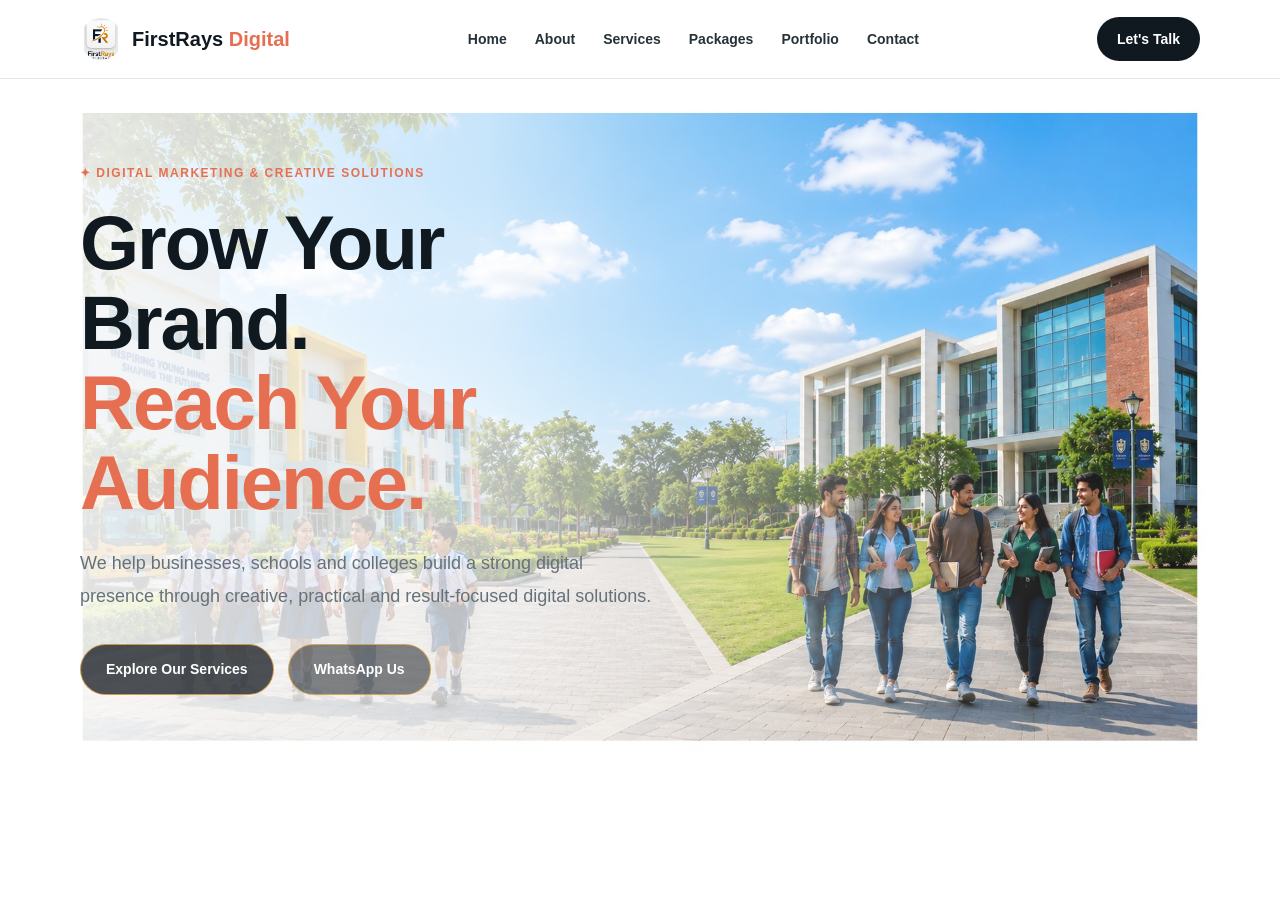
<file: index.html>
<!DOCTYPE html>
<html lang="en">
<head>
    <meta charset="UTF-8">
    <meta name="viewport" content="width=device-width, initial-scale=1.0">
    <meta name="description" content="FirstRays Digital - Digital marketing solutions for businesses, schools and colleges.">
    <meta name="keywords" content="digital marketing, social media management, graphic design, website development, Google Business Profile">
    <meta name="author" content="FirstRays Digital">

    <title>FirstRays Digital | Grow Your Digital Presence</title>

    <link rel="stylesheet" href="style.css">
</head>

<body>

    <!-- Navigation -->
    <header class="header">
        <div class="container nav-container">

          <a href="index.html" class="logo">
    <img src="logo.png.jpeg" alt="FirstRays Digital Logo">
    <span>FirstRays <strong>Digital</strong></span>
</a>

<nav class="nav">
    <a href="index.html">Home</a>
    <a href="about.html">About</a>
    <a href="services.html">Services</a>
    <a href="packages.html">Packages</a>
    <a href="portfolio.html">Portfolio</a>
    <a href="contact.html">Contact</a>
</nav>

<a href="https://wa.me/919347618173" class="nav-button">
    Let's Talk
</a>

        </div>
    </header>


    <!-- Hero Section -->
    <section id="home" class="hero">

        <div class="container hero-content">

            <div class="hero-text">

                <span class="tagline">
                    ✦ DIGITAL MARKETING & CREATIVE SOLUTIONS
                </span>

                <h1>
                    Grow Your Brand.<br>
                    <span>Reach Your Audience.</span>
                </h1>

                <p>
                    We help businesses, schools and colleges build a strong
                    digital presence through creative, practical and result-focused
                    digital solutions.
                </p>

                <div class="hero-buttons">
                    <a href="services.html" class="primary-button">
    Explore Our Services
</a>

                    <a href="https://wa.me/919347618173" class="secondary-button">
                        WhatsApp Us
                    </a>
                </div>

            </div>

           
        </div>

    </section>


</body>
</html>
</file>
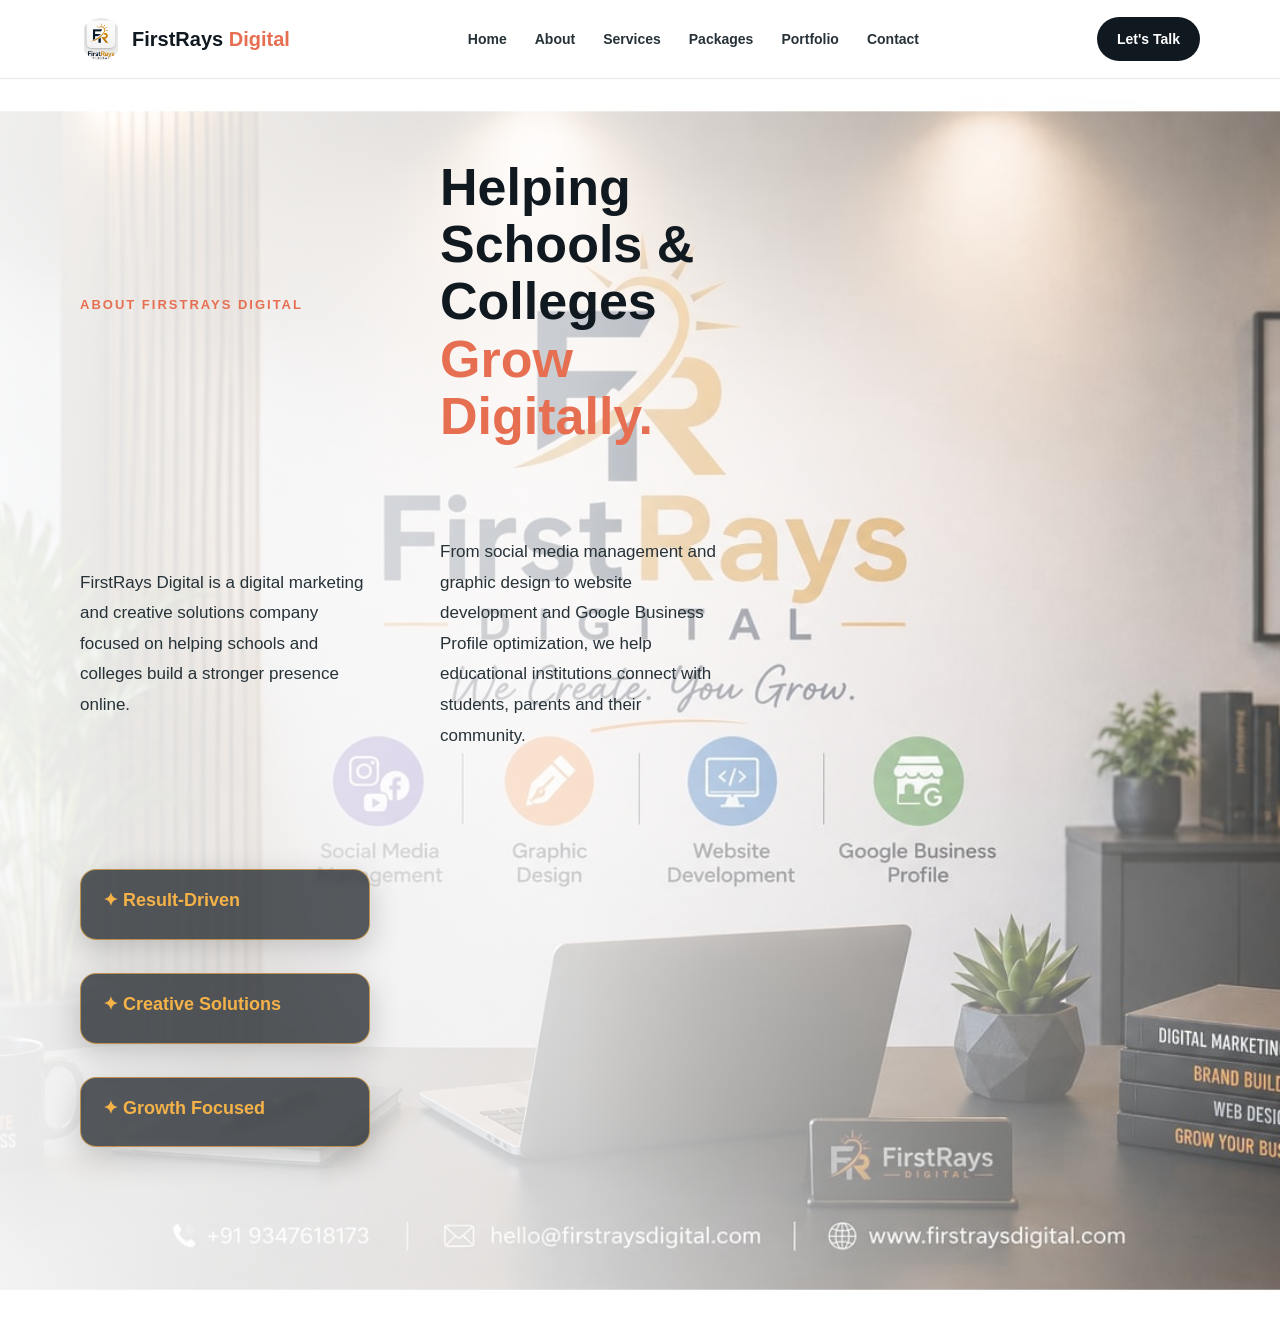
<file: about.html>
<!DOCTYPE html>
<html lang="en">
<head>
    <meta charset="UTF-8">
    <meta name="viewport" content="width=device-width, initial-scale=1.0">

    <title>About Us | FirstRays Digital</title>

    <link rel="stylesheet" href="style.css">

    <style>
        .about-page {
            min-height: 100vh;
            background:
                linear-gradient(
                    90deg,
                    rgba(255, 255, 255, 0.92) 0%,
                    rgba(255, 255, 255, 0.78) 45%,
                    rgba(255, 255, 255, 0.25) 100%
                ),
                url("/about-bg.jpg");

            background-size: cover;
            background-position: center;
            background-repeat: no-repeat;
            padding-bottom: 80px;
        }

        .about-hero {
            min-height: 620px;
            display: flex;
            align-items: center;
        }

        .about-content {
            max-width: 650px;
            padding: 80px 0;
        }

        .about-content .eyebrow {
            display: inline-block;
            margin-bottom: 15px;
            font-size: 13px;
            font-weight: 800;
            letter-spacing: 2px;
            text-transform: uppercase;
            color: var(--primary-dark);
        }

        .about-content h1 {
            font-size: 52px;
            line-height: 1.1;
            margin-bottom: 22px;
            color: var(--dark);
        }

        .about-content h1 span {
            color: var(--primary-dark);
        }

        .about-content p {
            font-size: 17px;
            line-height: 1.8;
            color: var(--text);
            margin-bottom: 18px;
        }

        .about-points {
            display: flex;
            gap: 18px;
            margin-top: 30px;
            flex-wrap: wrap;
        }

        .about-point {
    background: rgba(10, 16, 22, 0.68);

    border: 1px solid rgba(244, 178, 72, 0.65);
    border-radius: 16px;

    padding: 16px 22px;

    color: #ffffff;

    box-shadow: 0 10px 30px rgba(0, 0, 0, 0.18);

    backdrop-filter: blur(2px);
    -webkit-backdrop-filter: blur(2px);

    font-weight: 700;

    transition: 0.3s ease;
}

    .about-point:hover {
    background: rgba(10, 16, 22, 0.82);
    transform: translateY(-4px);
    border-color: rgba(244, 178, 72, 0.95);
}

.about-point .point-title {
    color: #f4b248;
    font-size: 18px;
    font-weight: 800;
    margin-bottom: 8px;
}

.about-point .point-description {
    color: rgba(255, 255, 255, 0.92);
    font-size: 14px;
    line-height: 1.6;
    opacity: 1;
}
        @media (max-width: 768px) {
            .about-content {
                padding: 60px 20px;
            }

            .about-content h1 {
                font-size: 38px;
            }

            .about-content p {
                font-size: 15px;
            }
        }
    </style>
</head>

<body>

    <!-- Header -->
    <header class="header">
        <div class="container nav-container">

            <a href="index.html" class="logo">
                <img src="logo.png.jpeg" alt="FirstRays Digital Logo">
                <span>FirstRays <strong>Digital</strong></span>
            </a>

            <nav class="nav">
                <a href="index.html">Home</a>
                <a href="about.html">About</a>
                <a href="services.html">Services</a>
                <a href="packages.html">Packages</a>
                <a href="portfolio.html">Portfolio</a>
                <a href="contact.html">Contact</a>
            </nav>

            <a href="https://wa.me/919347618173" class="nav-button">
                Let's Talk
            </a>

        </div>
    </header>


    <!-- About Hero -->
    <main class="about-page">

        <section class="about-hero">

            <div class="container">

                <div class="about-content">

                    <span class="eyebrow">
                        About FirstRays Digital
                    </span>

                    <h1>
                        Helping Schools & Colleges
                        <span>Grow Digitally.</span>
                    </h1>

                    <p>
                        FirstRays Digital is a digital marketing and creative
                        solutions company focused on helping schools and colleges
                        build a stronger presence online.
                    </p>

                    <p>
                        From social media management and graphic design to
                        website development and Google Business Profile
                        optimization, we help educational institutions connect
                        with students, parents and their community.
                    </p>
<div class="about-points">

    <div class="about-point">
        <div class="point-title">✦ Result-Driven</div>
        <div class="point-description">
            We focus on practical digital strategies designed to improve
            visibility, engagement and business growth.
        </div>
    </div>

    <div class="about-point">
        <div class="point-title">✦ Creative Solutions</div>
        <div class="point-description">
            From social media creatives to websites, we combine design
            and strategy to create engaging digital experiences.
        </div>
    </div>

    <div class="about-point">
        <div class="point-title">✦ Growth Focused</div>
        <div class="point-description">
            Our goal is to help businesses, schools and colleges build
            a stronger online presence and reach the right audience.
        </div>
    </div>

</div>

                </div>

            </div>

        </section>

    </main>


</body>
</html>
</file>
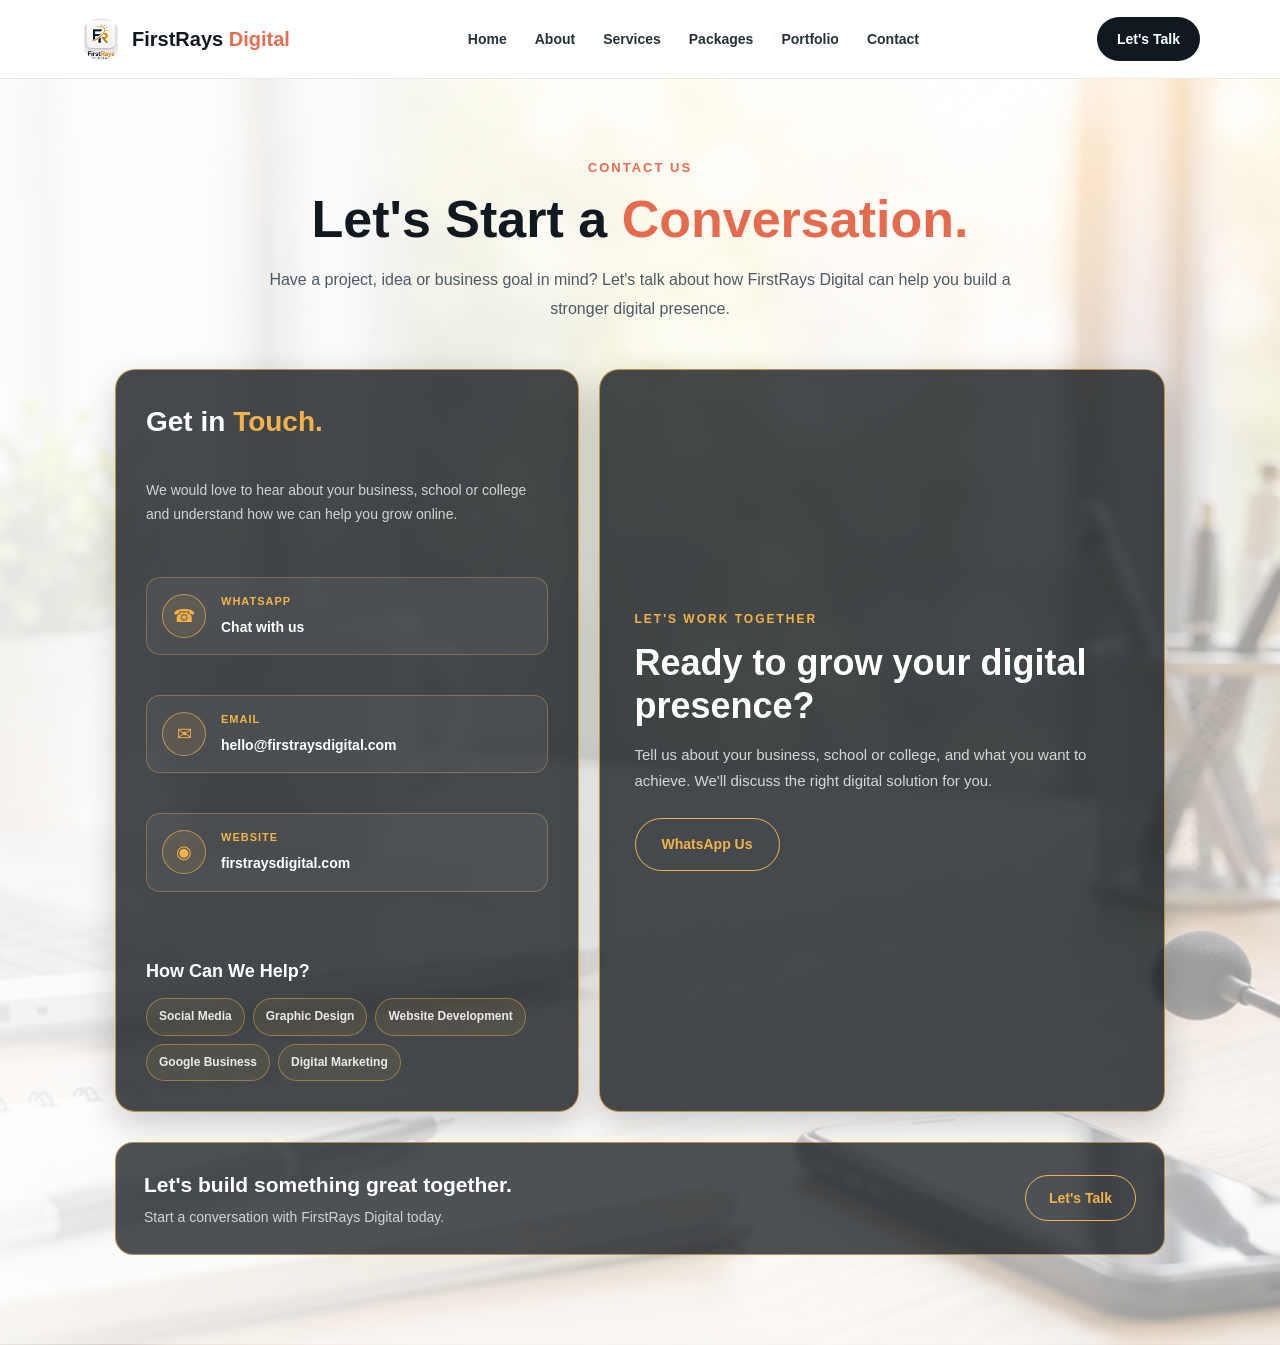
<file: contact.html>
<!DOCTYPE html>
<html lang="en">
<head>

    <meta charset="UTF-8">
    <meta name="viewport" content="width=device-width, initial-scale=1.0">

    <title>Contact | FirstRays Digital</title>

    <link rel="stylesheet" href="style.css">

    <style>

        /* ================================
           CONTACT PAGE
        ================================= */

        .contact-page {
            min-height: 100vh;

            background:
                linear-gradient(
                    90deg,
                    rgba(255, 255, 255, 0.90) 0%,
                    rgba(255, 255, 255, 0.76) 50%,
                    rgba(255, 255, 255, 0.58) 100%
                ),
                url("contact-bg.jpg");

            background-size: cover;
            background-position: center;
            background-repeat: no-repeat;

            padding: 75px 0 90px;
        }


        /* ================================
           HEADING
        ================================= */

        .contact-heading {
            max-width: 760px;

            margin: 0 auto 45px;

            text-align: center;
        }

        .contact-heading .eyebrow {
            display: inline-block;

            margin-bottom: 12px;

            font-size: 13px;
            font-weight: 800;

            letter-spacing: 2px;
            text-transform: uppercase;

            color: #e56b4f;
        }

        .contact-heading h1 {
            margin-bottom: 18px;

            font-size: 52px;
            line-height: 1.1;

            color: #101820;
        }

        .contact-heading h1 span {
            color: #e56b4f;
        }

        .contact-heading p {
            font-size: 16px;
            line-height: 1.8;

            color: #4d5963;
        }


        /* ================================
           CONTACT LAYOUT
        ================================= */

        .contact-layout {
            max-width: 1050px;

            margin: 0 auto;

            display: grid;

            grid-template-columns: 0.9fr 1.1fr;

            gap: 20px;
        }


        /* ================================
           CONTACT INFO
        ================================= */

        .contact-info {
            padding: 30px;

            background: rgba(10, 16, 22, 0.76);

            border: 1px solid rgba(244, 178, 72, 0.70);

            border-radius: 20px;

            box-shadow:
                0 12px 35px rgba(0, 0, 0, 0.20);

            backdrop-filter: blur(3px);
            -webkit-backdrop-filter: blur(3px);
        }

        .contact-info h2 {
            margin-bottom: 10px;

            font-size: 28px;

            color: #ffffff;
        }

        .contact-info h2 span {
            color: #f4b248;
        }

        .contact-info > p {
            margin-bottom: 25px;

            font-size: 14px;
            line-height: 1.7;

            color: rgba(255, 255, 255, 0.76);
        }


        /* ================================
           CONTACT ITEMS
        ================================= */

        .contact-item {
            display: flex;

            align-items: center;

            gap: 15px;

            margin-bottom: 15px;

            padding: 15px;

            background: rgba(255, 255, 255, 0.05);

            border: 1px solid rgba(244, 178, 72, 0.35);

            border-radius: 14px;

            transition: 0.3s ease;
        }

        .contact-item:hover {
            transform: translateY(-3px);

            background: rgba(244, 178, 72, 0.08);

            border-color: rgba(244, 178, 72, 0.80);
        }

        .contact-icon {
            width: 44px;
            height: 44px;

            flex-shrink: 0;

            display: flex;

            align-items: center;
            justify-content: center;

            border-radius: 50%;

            background: rgba(244, 178, 72, 0.10);

            border: 1px solid rgba(244, 178, 72, 0.65);

            color: #f4b248;

            font-size: 18px;
        }

        .contact-item small {
            display: block;

            margin-bottom: 3px;

            font-size: 11px;
            font-weight: 700;

            letter-spacing: 1px;
            text-transform: uppercase;

            color: #f4b248;
        }

        .contact-item a {
            color: #ffffff;

            font-size: 14px;
            font-weight: 600;
        }


        /* ================================
           SERVICES BOX
        ================================= */

        .contact-services {
            margin-top: 25px;
        }

        .contact-services h3 {
            margin-bottom: 13px;

            font-size: 18px;

            color: #ffffff;
        }

        .service-tags {
            display: flex;

            flex-wrap: wrap;

            gap: 8px;
        }

        .service-tag {
            padding: 8px 12px;

            background: rgba(244, 178, 72, 0.08);

            border: 1px solid rgba(244, 178, 72, 0.45);

            border-radius: 20px;

            color: rgba(255, 255, 255, 0.88);

            font-size: 12px;
            font-weight: 600;
        }


        /* ================================
           CONTACT CTA
        ================================= */

        .contact-action {
            padding: 35px;

            display: flex;

            flex-direction: column;

            justify-content: center;

            background: rgba(10, 16, 22, 0.76);

            border: 1px solid rgba(244, 178, 72, 0.70);

            border-radius: 20px;

            box-shadow:
                0 12px 35px rgba(0, 0, 0, 0.20);

            backdrop-filter: blur(3px);
            -webkit-backdrop-filter: blur(3px);
        }

        .contact-action .eyebrow {
            margin-bottom: 12px;

            font-size: 12px;
            font-weight: 800;

            letter-spacing: 2px;
            text-transform: uppercase;

            color: #f4b248;
        }

        .contact-action h2 {
            margin-bottom: 15px;

            font-size: 36px;
            line-height: 1.2;

            color: #ffffff;
        }

        .contact-action p {
            margin-bottom: 25px;

            font-size: 15px;
            line-height: 1.7;

            color: rgba(255, 255, 255, 0.78);
        }


        /* ================================
           WHATSAPP BUTTON
        ================================= */

        .whatsapp-button {
            display: inline-flex;

            align-items: center;
            justify-content: center;

            width: fit-content;

            padding: 14px 26px;

            background: transparent;

            border: 1px solid #f4b248;

            border-radius: 30px;

            color: #f4b248;

            font-size: 14px;
            font-weight: 800;

            transition: 0.3s ease;
        }

        .whatsapp-button:hover {
            background: #f4b248;

            color: #101820;

            transform: translateY(-3px);
        }


        /* ================================
           BOTTOM CTA
        ================================= */

        .contact-bottom {
            max-width: 1050px;

            margin: 30px auto 0;

            padding: 25px 28px;

            display: flex;

            align-items: center;
            justify-content: space-between;

            gap: 20px;

            background: rgba(10, 16, 22, 0.72);

            border: 1px solid rgba(244, 178, 72, 0.65);

            border-radius: 18px;

            backdrop-filter: blur(3px);
            -webkit-backdrop-filter: blur(3px);
        }

        .contact-bottom h3 {
            margin-bottom: 5px;

            font-size: 21px;

            color: #ffffff;
        }

        .contact-bottom p {
            font-size: 14px;

            color: rgba(255, 255, 255, 0.75);
        }

        .contact-bottom a {
            display: inline-flex;

            padding: 11px 23px;

            border: 1px solid #f4b248;

            border-radius: 30px;

            color: #f4b248;

            font-size: 14px;
            font-weight: 800;

            white-space: nowrap;

            transition: 0.3s ease;
        }

        .contact-bottom a:hover {
            background: #f4b248;

            color: #101820;
        }


        /* ================================
           MOBILE
        ================================= */

        @media (max-width: 768px) {

            .contact-page {
                padding: 55px 20px 70px;
            }

            .contact-heading h1 {
                font-size: 38px;
            }

            .contact-heading p {
                font-size: 15px;
            }

            .contact-layout {
                grid-template-columns: 1fr;
            }

            .contact-action h2 {
                font-size: 30px;
            }

            .contact-bottom {
                flex-direction: column;

                align-items: flex-start;
            }
        }

    </style>

</head>


<body>


    <!-- Header -->

    <header class="header">

        <div class="container nav-container">

            <a href="index.html" class="logo">

                <img
                    src="logo.png.jpeg"
                    alt="FirstRays Digital Logo"
                >

                <span>
                    FirstRays <strong>Digital</strong>
                </span>

            </a>


            <nav class="nav">

                <a href="index.html">
                    Home
                </a>

                <a href="about.html">
                    About
                </a>

                <a href="services.html">
                    Services
                </a>

                <a href="packages.html">
                    Packages
                </a>

                <a href="portfolio.html">
                    Portfolio
                </a>

                <a href="contact.html">
                    Contact
                </a>

            </nav>


            <a
                href="https://wa.me/919347618173"
                class="nav-button"
            >
                Let's Talk
            </a>

        </div>

    </header>



    <!-- Contact Page -->

    <main class="contact-page">

        <div class="container">


            <!-- Heading -->

            <div class="contact-heading">

                <span class="eyebrow">
                    Contact Us
                </span>

                <h1>
                    Let's Start a
                    <span>Conversation.</span>
                </h1>

                <p>
                    Have a project, idea or business goal in mind?
                    Let's talk about how FirstRays Digital can help
                    you build a stronger digital presence.
                </p>

            </div>



            <!-- Contact Layout -->

            <div class="contact-layout">


                <!-- Contact Information -->

                <div class="contact-info">

                    <h2>
                        Get in <span>Touch.</span>
                    </h2>

                    <p>
                        We would love to hear about your business,
                        school or college and understand how we can
                        help you grow online.
                    </p>


                    <!-- WhatsApp -->

                    <div class="contact-item">

                        <div class="contact-icon">
                            ☎
                        </div>

                        <div>

                            <small>
                                WhatsApp
                            </small>

                            <a
                                href="https://wa.me/919347618173"
                            >
                                Chat with us
                            </a>

                        </div>

                    </div>


                    <!-- Email -->

                    <div class="contact-item">

                        <div class="contact-icon">
                            ✉
                        </div>

                        <div>

                            <small>
                                Email
                            </small>

                            <a
                                href="mailto:hello@firstraysdigital.com"
                            >
                                hello@firstraysdigital.com
                            </a>

                        </div>

                    </div>


                    <!-- Website -->

                    <div class="contact-item">

                        <div class="contact-icon">
                            ◉
                        </div>

                        <div>

                            <small>
                                Website
                            </small>

                            <a
                                href="https://firstraysdigital.com"
                            >
                                firstraysdigital.com
                            </a>

                        </div>

                    </div>


                    <!-- Services -->

                    <div class="contact-services">

                        <h3>
                            How Can We Help?
                        </h3>

                        <div class="service-tags">

                            <span class="service-tag">
                                Social Media
                            </span>

                            <span class="service-tag">
                                Graphic Design
                            </span>

                            <span class="service-tag">
                                Website Development
                            </span>

                            <span class="service-tag">
                                Google Business
                            </span>

                            <span class="service-tag">
                                Digital Marketing
                            </span>

                        </div>

                    </div>

                </div>



                <!-- Contact Action -->

                <div class="contact-action">

                    <span class="eyebrow">
                        Let's Work Together
                    </span>

                    <h2>
                        Ready to grow your
                        digital presence?
                    </h2>

                    <p>
                        Tell us about your business, school or college,
                        and what you want to achieve. We'll discuss the
                        right digital solution for you.
                    </p>

                    <a
                        href="https://wa.me/919347618173"
                        class="whatsapp-button"
                    >
                        WhatsApp Us
                    </a>

                </div>


            </div>



            <!-- Bottom CTA -->

            <div class="contact-bottom">

                <div>

                    <h3>
                        Let's build something great together.
                    </h3>

                    <p>
                        Start a conversation with FirstRays Digital today.
                    </p>

                </div>

                <a
                    href="https://wa.me/919347618173"
                >
                    Let's Talk
                </a>

            </div>


        </div>

    </main>


</body>
</html>
</file>
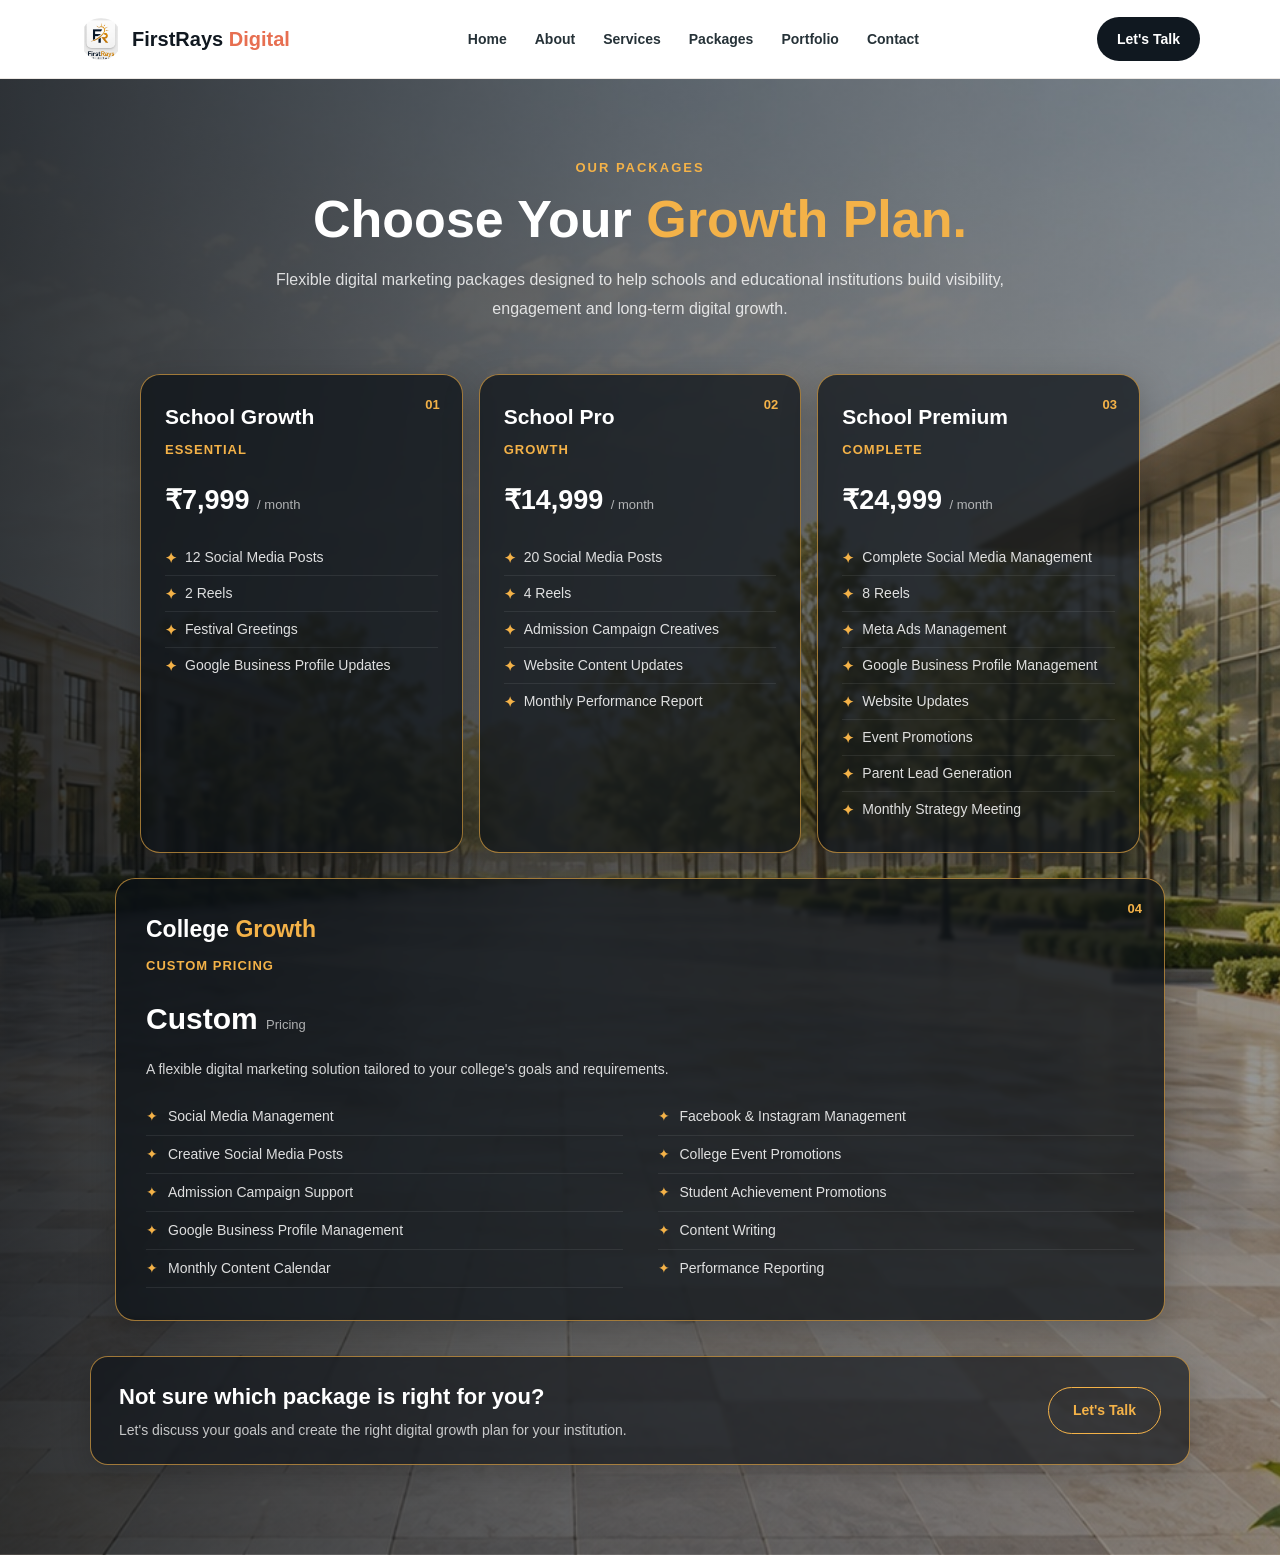
<file: packages.html>
<!DOCTYPE html>
<html lang="en">
<head>
    <meta charset="UTF-8">
    <meta name="viewport" content="width=device-width, initial-scale=1.0">

    <title>Packages | FirstRays Digital</title>

    <link rel="stylesheet" href="style.css">

    <style>
        /* ================================
           PACKAGES PAGE
        ================================= */

        .packages-page {
            min-height: 100vh;

            background:
                linear-gradient(
                    90deg,
                    rgba(5, 10, 15, 0.82) 0%,
                    rgba(5, 10, 15, 0.58) 50%,
                    rgba(5, 10, 15, 0.42) 100%
                ),
                url("packages-bg.jpg");

            background-size: cover;
            background-position: center;
            background-repeat: no-repeat;

            padding: 75px 0 90px;
        }

        .packages-heading {
            max-width: 760px;
            margin: 0 auto 50px;
            text-align: center;
        }

        .packages-heading .eyebrow {
            display: inline-block;
            margin-bottom: 12px;

            font-size: 13px;
            font-weight: 800;
            letter-spacing: 2px;
            text-transform: uppercase;

            color: #f4b248;
        }

        .packages-heading h1 {
            margin-bottom: 18px;

            font-size: 52px;
            line-height: 1.1;

            color: #ffffff;
        }

        .packages-heading h1 span {
            color: #f4b248;
        }

        .packages-heading p {
            font-size: 16px;
            line-height: 1.8;

            color: rgba(255, 255, 255, 0.82);
        }


        /* ================================
           PACKAGE CARDS
        ================================= */

        .packages-grid {
    display: grid;
    grid-template-columns: repeat(3, 1fr);
    gap: 16px;

    max-width: 1000px;
    margin: 0 auto;
}

        .package-card {
    position: relative;

    padding: 25px 24px;

            background: rgba(10, 16, 22, 0.72);

            border: 1px solid rgba(244, 178, 72, 0.62);
            border-radius: 20px;

            box-shadow:
                0 12px 35px rgba(0, 0, 0, 0.25);

            backdrop-filter: blur(2px);
            -webkit-backdrop-filter: blur(2px);

            transition: 0.35s ease;
        }

        .package-card:hover {
            transform: translateY(-6px);

            border-color: rgba(244, 178, 72, 0.95);

            box-shadow:
                0 18px 40px rgba(0, 0, 0, 0.35);
        }

        .package-number {
            position: absolute;
            top: 20px;
            right: 22px;

            font-size: 13px;
            font-weight: 800;

            color: #f4b248;
        }

        .package-card h2 {
    margin-bottom: 7px;
    font-size: 21px;

            color: #ffffff;
        }

        .package-type {
            margin-bottom: 18px;

            font-size: 13px;
            font-weight: 700;
            letter-spacing: 1px;
            text-transform: uppercase;

            color: #f4b248;
        }

        .package-price {
    margin-bottom: 18px;
    font-size: 27px;
            font-weight: 800;

            color: #ffffff;
        }

        .package-price span {
            font-size: 13px;
            font-weight: 500;

            color: rgba(255, 255, 255, 0.65);
        }

        .package-card ul {
            list-style: none;

            margin: 0;
            padding: 0;
        }

       .package-card li {
    position: relative;

    padding: 7px 0 7px 20px;

            font-size: 14px;
            line-height: 1.5;

            color: rgba(255, 255, 255, 0.86);

            border-bottom: 1px solid rgba(255, 255, 255, 0.08);
        }

        .package-card li:last-child {
            border-bottom: none;
        }

        .package-card li::before {
            content: "✦";

            position: absolute;
            left: 0;
            top: 8px;

            color: #f4b248;
        }


        /* ================================
           COLLEGE SECTION
        ================================= */

     .college-section {
    position: relative;

    max-width: 1050px;
    margin: 25px auto 0;

    padding: 32px 30px;

    background: rgba(10, 16, 22, 0.72);

    border: 1px solid rgba(244, 178, 72, 0.62);
    border-radius: 20px;

    box-shadow:
        0 12px 35px rgba(0, 0, 0, 0.25);

    backdrop-filter: blur(2px);
    -webkit-backdrop-filter: blur(2px);

    color: #ffffff;

    transition: 0.35s ease;
}

.college-section:hover {
    transform: translateY(-5px);
    border-color: rgba(244, 178, 72, 0.95);
}

.college-section .package-number {
    position: absolute;
    top: 20px;
    right: 22px;

    color: #f4b248;
}

.college-section h2 {
    margin-bottom: 8px;

    font-size: 23px;
    color: #ffffff;
}

.college-section h2 span {
    color: #f4b248;
}

.college-section .package-type {
    margin-bottom: 18px;

    color: #f4b248;
}

.college-section .package-price {
    margin-bottom: 15px;

    font-size: 30px;
    font-weight: 800;

    color: #ffffff;
}

.college-intro {
    max-width: 700px;
    margin-bottom: 18px;

    font-size: 14px;
    line-height: 1.6;

    color: rgba(255, 255, 255, 0.82);
}

.college-section ul {
    list-style: none;

    display: grid;
    grid-template-columns: repeat(2, 1fr);
    column-gap: 35px;
    row-gap: 0;

    margin: 0;
    padding: 0;
}

.college-section li {
    position: relative;

    padding: 8px 0 8px 22px;

    font-size: 14px;
    line-height: 1.5;

    color: rgba(255, 255, 255, 0.86);

    border-bottom: 1px solid rgba(255, 255, 255, 0.08);
}

.college-section li:last-child {
    border-bottom: none;
}

.college-section li::before {
    content: "✦";

    position: absolute;
    left: 0;
    top: 8px;

    color: #f4b248;
}


        /* ================================
           CTA
        ================================= */

        .packages-cta {
            max-width: 1100px;
            margin: 35px auto 0;

            padding: 22px 28px;

            display: flex;
            align-items: center;
            justify-content: space-between;
            gap: 20px;

            background: rgba(10, 16, 22, 0.62);

            border: 1px solid rgba(244, 178, 72, 0.62);
            border-radius: 18px;

            box-shadow: 0 10px 30px rgba(0, 0, 0, 0.20);

            backdrop-filter: blur(2px);
            -webkit-backdrop-filter: blur(2px);
        }

        .packages-cta h3 {
            margin-bottom: 5px;

            font-size: 22px;

            color: #ffffff;
        }

        .packages-cta p {
            font-size: 14px;

            color: rgba(255, 255, 255, 0.75);
        }

        .packages-cta a {
            display: inline-flex;
            align-items: center;
            justify-content: center;

            padding: 11px 24px;

            background: transparent;

            border: 1px solid #f4b248;
            border-radius: 30px;

            color: #f4b248;

            font-size: 14px;
            font-weight: 800;

            white-space: nowrap;

            transition: 0.3s ease;
        }

        .packages-cta a:hover {
            background: #f4b248;
            color: #101820;
        }


        /* ================================
           MOBILE
        ================================= */

        @media (max-width: 900px) {

            .packages-page {
                padding: 55px 20px 70px;
            }

            .packages-heading h1 {
                font-size: 40px;
            }

            .packages-grid {
                grid-template-columns: 1fr;
                max-width: 550px;
            }
            .college-section ul {
    grid-template-columns: 1fr;
}

            .packages-cta {
                flex-direction: column;
                align-items: flex-start;
            }
        }

        @media (max-width: 600px) {

            .packages-heading h1 {
                font-size: 34px;
            }

            .packages-heading p {
                font-size: 14px;
            }

            .package-card {
                padding: 28px 24px;
            }
        }
    </style>
</head>

<body>

    <!-- Header -->
    <header class="header">
        <div class="container nav-container">

            <a href="index.html" class="logo">
                <img src="logo.png.jpeg" alt="FirstRays Digital Logo">
                <span>FirstRays <strong>Digital</strong></span>
            </a>

            <nav class="nav">
                <a href="index.html">Home</a>
                <a href="about.html">About</a>
                <a href="services.html">Services</a>
                <a href="packages.html">Packages</a>
                <a href="portfolio.html">Portfolio</a>
                <a href="contact.html">Contact</a>
            </nav>

            <a href="https://wa.me/919347618173" class="nav-button">
                Let's Talk
            </a>

        </div>
    </header>


    <!-- Packages Page -->
    <main class="packages-page">

        <div class="container">

            <!-- Heading -->
            <div class="packages-heading">

                <span class="eyebrow">
                    Our Packages
                </span>

                <h1>
                    Choose Your
                    <span>Growth Plan.</span>
                </h1>

                <p>
                    Flexible digital marketing packages designed to help
                    schools and educational institutions build visibility,
                    engagement and long-term digital growth.
                </p>

            </div>


            <!-- School Packages -->
            <div class="packages-grid">


                <!-- School Growth -->
                <div class="package-card">

                    <div class="package-number">01</div>

                    <h2>
                        School Growth
                    </h2>

                    <div class="package-type">
                        Essential
                    </div>

                    <div class="package-price">
                        ₹7,999
                        <span>/ month</span>
                    </div>

                    <ul>
                        <li>12 Social Media Posts</li>
                        <li>2 Reels</li>
                        <li>Festival Greetings</li>
                        <li>Google Business Profile Updates</li>
                    </ul>

                </div>


                <!-- School Pro -->
                <div class="package-card">

                    <div class="package-number">02</div>

                    <h2>
                        School Pro
                    </h2>

                    <div class="package-type">
                        Growth
                    </div>

                    <div class="package-price">
                        ₹14,999
                        <span>/ month</span>
                    </div>

                    <ul>
                        <li>20 Social Media Posts</li>
                        <li>4 Reels</li>
                        <li>Admission Campaign Creatives</li>
                        <li>Website Content Updates</li>
                        <li>Monthly Performance Report</li>
                    </ul>

                </div>


                <!-- School Premium -->
                <div class="package-card">

                    <div class="package-number">03</div>

                    <h2>
                        School Premium
                    </h2>

                    <div class="package-type">
                        Complete
                    </div>

                    <div class="package-price">
                        ₹24,999
                        <span>/ month</span>
                    </div>

                    <ul>
                        <li>Complete Social Media Management</li>
                        <li>8 Reels</li>
                        <li>Meta Ads Management</li>
                        <li>Google Business Profile Management</li>
                        <li>Website Updates</li>
                        <li>Event Promotions</li>
                        <li>Parent Lead Generation</li>
                        <li>Monthly Strategy Meeting</li>
                    </ul>

                </div>


            </div>


            <!-- College Packages -->
            <section class="college-section">

    <div class="package-number">04</div>

    <h2>
        College <span>Growth</span>
    </h2>

    <div class="package-type">
        Custom Pricing
    </div>

    <div class="package-price">
        Custom
        <span>Pricing</span>
    </div>

    <p class="college-intro">
        A flexible digital marketing solution tailored to your
        college's goals and requirements.
    </p>

    <ul>
        <li>Social Media Management</li>
        <li>Facebook &amp; Instagram Management</li>
        <li>Creative Social Media Posts</li>
        <li>College Event Promotions</li>
        <li>Admission Campaign Support</li>
        <li>Student Achievement Promotions</li>
        <li>Google Business Profile Management</li>
        <li>Content Writing</li>
        <li>Monthly Content Calendar</li>
        <li>Performance Reporting</li>
    </ul>

</section>


            <!-- CTA -->
            <div class="packages-cta">

                <div>
                    <h3>
                        Not sure which package is right for you?
                    </h3>

                    <p>
                        Let's discuss your goals and create the right
                        digital growth plan for your institution.
                    </p>
                </div>

                <a href="https://wa.me/919347618173">
                    Let's Talk
                </a>

            </div>

        </div>

    </main>

</body>
</html>
</file>
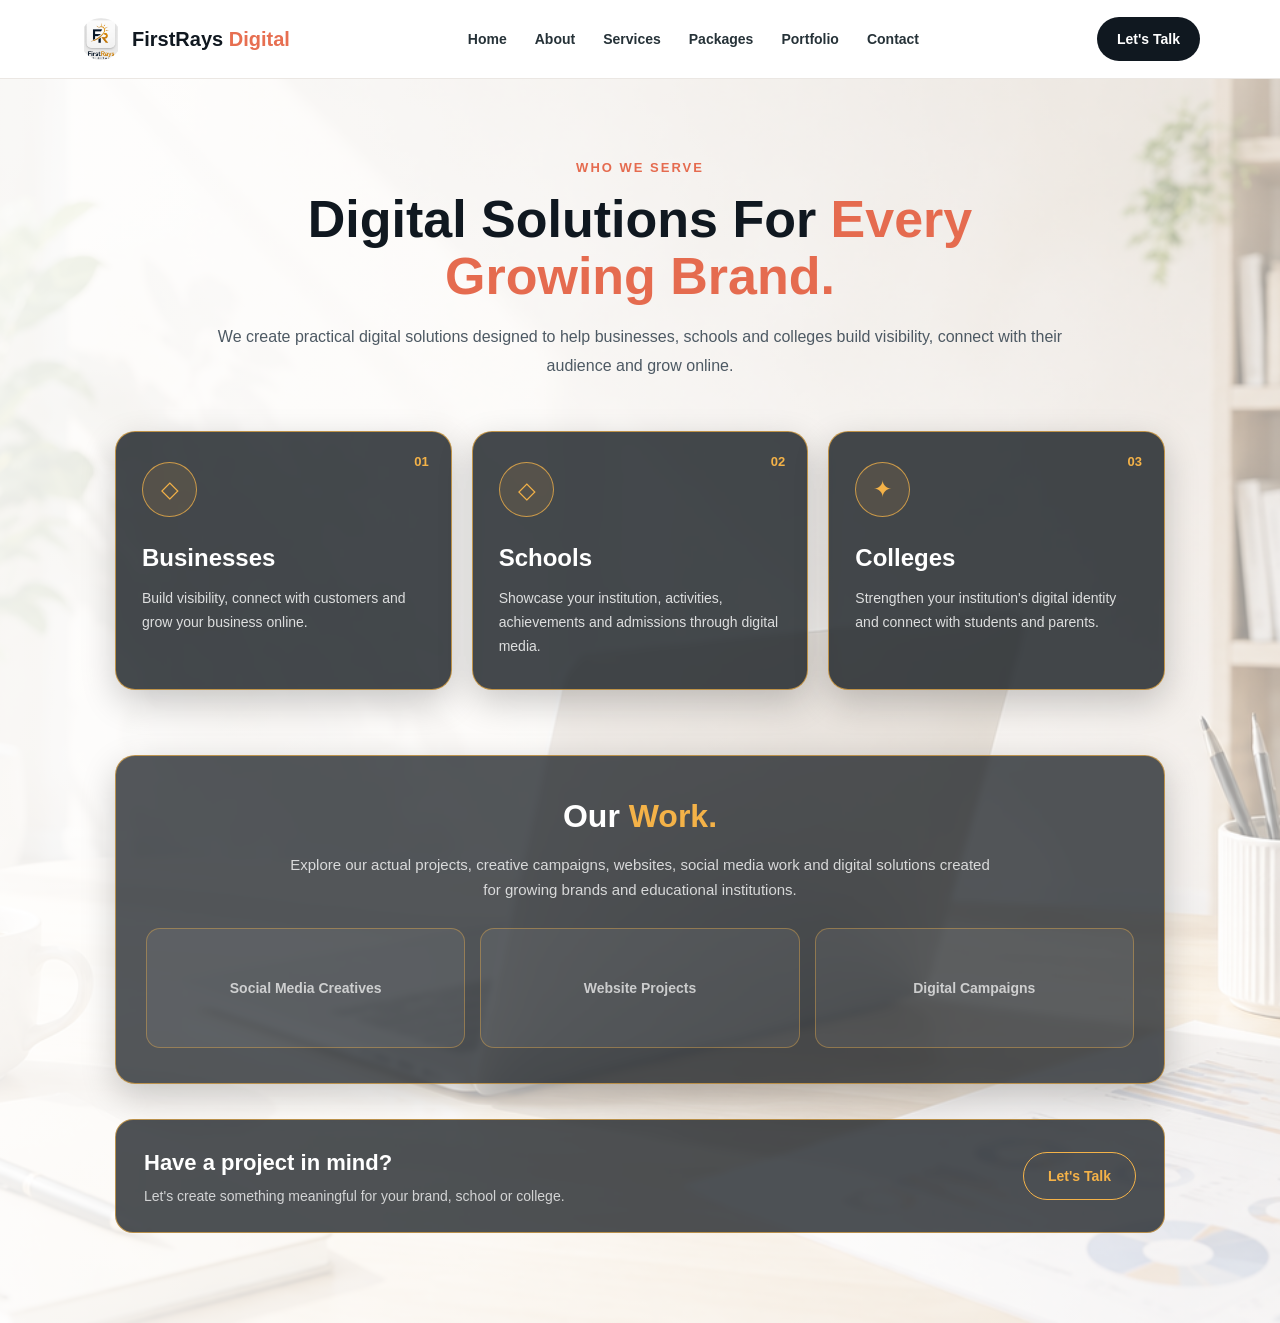
<file: portfolio.html>
<!DOCTYPE html>
<html lang="en">
<head>

    <meta charset="UTF-8">
    <meta name="viewport" content="width=device-width, initial-scale=1.0">

    <title>Portfolio | FirstRays Digital</title>

    <link rel="stylesheet" href="style.css">

    <style>

        /* ================================
           PORTFOLIO PAGE
        ================================= */

        .portfolio-page {
            min-height: 100vh;

            background:
                linear-gradient(
                    90deg,
                    rgba(255, 255, 255, 0.90) 0%,
                    rgba(255, 255, 255, 0.74) 50%,
                    rgba(255, 255, 255, 0.58) 100%
                ),
                url("portfolio-bg.jpg");

            background-size: cover;
            background-position: center;
            background-repeat: no-repeat;

            padding: 75px 0 90px;
        }


        /* ================================
           PAGE HEADING
        ================================= */

        .portfolio-heading {
            max-width: 850px;
            margin: 0 auto 50px;

            text-align: center;
        }

        .portfolio-heading .eyebrow {
            display: inline-block;

            margin-bottom: 12px;

            font-size: 13px;
            font-weight: 800;

            letter-spacing: 2px;
            text-transform: uppercase;

            color: #e56b4f;
        }

        .portfolio-heading h1 {
            margin-bottom: 18px;

            font-size: 52px;
            line-height: 1.1;

            color: #101820;
        }

        .portfolio-heading h1 span {
            color: #e56b4f;
        }

        .portfolio-heading p {
            font-size: 16px;
            line-height: 1.8;

            color: #4d5963;
        }


        /* ================================
           WHO WE SERVE
        ================================= */

        .serve-section {
            max-width: 1050px;

            margin: 0 auto;
        }

        .section-heading {
            margin-bottom: 25px;

            text-align: center;
        }

        .section-heading .eyebrow {
            display: inline-block;

            margin-bottom: 8px;

            font-size: 12px;
            font-weight: 800;

            letter-spacing: 2px;
            text-transform: uppercase;

            color: #e56b4f;
        }

        .section-heading h2 {
            font-size: 36px;
            line-height: 1.2;

            color: #101820;
        }

        .section-heading h2 span {
            color: #e56b4f;
        }


        /* ================================
           SERVE CARDS
        ================================= */

        .serve-grid {
            display: grid;

            grid-template-columns: repeat(3, 1fr);

            gap: 20px;
        }

        .serve-card {
            position: relative;

            min-height: 250px;

            padding: 30px 26px;

            background: rgba(10, 16, 22, 0.76);

            border: 1px solid rgba(244, 178, 72, 0.70);

            border-radius: 20px;

            box-shadow:
                0 12px 35px rgba(0, 0, 0, 0.20);

            backdrop-filter: blur(3px);
            -webkit-backdrop-filter: blur(3px);

            transition: 0.35s ease;

            cursor: pointer;
        }

        .serve-card:hover {
            transform: translateY(-6px);

            background: rgba(10, 16, 22, 0.88);

            border-color: rgba(244, 178, 72, 0.95);

            box-shadow:
                0 18px 40px rgba(0, 0, 0, 0.28);
        }

        .serve-number {
            position: absolute;

            top: 20px;
            right: 22px;

            font-size: 13px;
            font-weight: 800;

            color: #f4b248;
        }

        .serve-icon {
            width: 55px;
            height: 55px;

            display: flex;
            align-items: center;
            justify-content: center;

            margin-bottom: 22px;

            border-radius: 50%;

            background: rgba(244, 178, 72, 0.10);

            border: 1px solid rgba(244, 178, 72, 0.75);

            color: #f4b248;

            font-size: 23px;
        }

        .serve-card h3 {
            margin-bottom: 10px;

            font-size: 24px;

            color: #ffffff;
        }

        .serve-card p {
            font-size: 14px;
            line-height: 1.7;

            color: rgba(255, 255, 255, 0.82);
        }

    

        /* ================================
           OUR WORK
        ================================= */

        .work-section {
            max-width: 1050px;

            margin: 65px auto 0;
        }

        .work-box {
            padding: 35px 30px;

            background: rgba(10, 16, 22, 0.70);

            border: 1px solid rgba(244, 178, 72, 0.65);

            border-radius: 20px;

            box-shadow:
                0 12px 35px rgba(0, 0, 0, 0.20);

            backdrop-filter: blur(3px);
            -webkit-backdrop-filter: blur(3px);

            text-align: center;
        }

        .work-box h2 {
            margin-bottom: 10px;

            font-size: 32px;

            color: #ffffff;
        }

        .work-box h2 span {
            color: #f4b248;
        }

        .work-box p {
            max-width: 720px;

            margin: 0 auto 25px;

            font-size: 15px;
            line-height: 1.7;

            color: rgba(255, 255, 255, 0.78);
        }

        .work-placeholder {
            display: grid;

            grid-template-columns: repeat(3, 1fr);

            gap: 15px;
        }

        .work-item {
            min-height: 120px;

            display: flex;
            align-items: center;
            justify-content: center;

            padding: 20px;

            background: rgba(255, 255, 255, 0.06);

            border: 1px solid rgba(244, 178, 72, 0.38);

            border-radius: 14px;

            color: rgba(255, 255, 255, 0.70);

            font-size: 14px;
            font-weight: 700;

            transition: 0.3s ease;
        }

        .work-item:hover {
            background: rgba(244, 178, 72, 0.10);

            border-color: rgba(244, 178, 72, 0.85);

            color: #f4b248;

            transform: translateY(-3px);
        }


        /* ================================
           CTA
        ================================= */

        .portfolio-cta {
            max-width: 1050px;

            margin: 35px auto 0;

            padding: 25px 28px;

            display: flex;
            align-items: center;
            justify-content: space-between;

            gap: 20px;

            background: rgba(10, 16, 22, 0.72);

            border: 1px solid rgba(244, 178, 72, 0.65);

            border-radius: 18px;

            backdrop-filter: blur(3px);
            -webkit-backdrop-filter: blur(3px);
        }

        .portfolio-cta h3 {
            margin-bottom: 5px;

            font-size: 22px;

            color: #ffffff;
        }

        .portfolio-cta p {
            font-size: 14px;

            color: rgba(255, 255, 255, 0.75);
        }

        .portfolio-cta a {
            display: inline-flex;

            align-items: center;
            justify-content: center;

            padding: 12px 24px;

            background: transparent;

            border: 1px solid #f4b248;

            border-radius: 30px;

            color: #f4b248;

            font-size: 14px;
            font-weight: 800;

            white-space: nowrap;

            transition: 0.3s ease;
        }

        .portfolio-cta a:hover {
            background: #f4b248;

            color: #101820;

            transform: translateY(-3px);
        }


        /* ================================
           MOBILE
        ================================= */

        @media (max-width: 768px) {

            .portfolio-page {
                padding: 55px 20px 70px;
            }

            .portfolio-heading h1 {
                font-size: 38px;
            }

            .portfolio-heading p {
                font-size: 15px;
            }

            .section-heading h2 {
                font-size: 30px;
            }

            .serve-grid {
                grid-template-columns: 1fr;
            }

            .work-placeholder {
                grid-template-columns: 1fr;
            }

            .portfolio-cta {
                flex-direction: column;

                align-items: flex-start;
            }
        }

    </style>

</head>


<body>


    <!-- Header -->

    <header class="header">

        <div class="container nav-container">

            <a href="index.html" class="logo">

                <img
                    src="logo.png.jpeg"
                    alt="FirstRays Digital Logo"
                >

                <span>
                    FirstRays <strong>Digital</strong>
                </span>

            </a>


            <nav class="nav">

                <a href="index.html">
                    Home
                </a>

                <a href="about.html">
                    About
                </a>

                <a href="services.html">
                    Services
                </a>

                <a href="packages.html">
                    Packages
                </a>

                <a href="portfolio.html">
                    Portfolio
                </a>

                <a href="contact.html">
                    Contact
                </a>

            </nav>


            <a
                href="https://wa.me/919347618173"
                class="nav-button"
            >
                Let's Talk
            </a>

        </div>

    </header>



    <!-- Portfolio Page -->

    <main class="portfolio-page">

        <div class="container">


            <!-- Page Heading -->

            <div class="portfolio-heading">

                <span class="eyebrow">
                    Who We Serve
                </span>

                <h1>
                    Digital Solutions For
                    <span>Every Growing Brand.</span>
                </h1>

                <p>
                    We create practical digital solutions designed
                    to help businesses, schools and colleges build
                    visibility, connect with their audience and grow
                    online.
                </p>

            </div>



            <!-- ============================
                 WHO WE SERVE
            ============================= -->

            <section class="serve-section">

                <div class="serve-grid">


                    <!-- Businesses -->

                    <div class="serve-card">

                        <div class="serve-number">
                            01
                        </div>

                        <div class="serve-icon">
                            ◇
                        </div>

                        <h3>
                            Businesses
                        </h3>

                        <p>
                            Build visibility, connect with customers
                            and grow your business online.
                        </p>

                    </div>



                    <!-- Schools -->

                    <div class="serve-card">

                        <div class="serve-number">
                            02
                        </div>

                        <div class="serve-icon">
                            ◇
                        </div>

                        <h3>
                            Schools
                        </h3>

                        <p>
                            Showcase your institution, activities,
                            achievements and admissions through
                            digital media.
                        </p>

                    </div>



                    <!-- Colleges -->

                    <div class="serve-card">

                        <div class="serve-number">
                            03
                        </div>

                        <div class="serve-icon">
                            ✦
                        </div>

                        <h3>
                            Colleges
                        </h3>

                        <p>
                            Strengthen your institution's digital
                            identity and connect with students
                            and parents.
                        </p>

                    </div>


                </div>

            </section>



            <!-- ============================
                 OUR WORK
            ============================= -->

            <section class="work-section">

                <div class="work-box">

                    <h2>
                        Our <span>Work.</span>
                    </h2>

                    <p>
                        Explore our actual projects, creative campaigns,
                        websites, social media work and digital solutions
                        created for growing brands and educational
                        institutions.
                    </p>


                    <div class="work-placeholder">

                        <div class="work-item">
                            Social Media Creatives
                        </div>

                        <div class="work-item">
                            Website Projects
                        </div>

                        <div class="work-item">
                            Digital Campaigns
                        </div>

                    </div>

                </div>

            </section>



            <!-- ============================
                 CTA
            ============================= -->

            <div class="portfolio-cta">

                <div>

                    <h3>
                        Have a project in mind?
                    </h3>

                    <p>
                        Let's create something meaningful for your
                        brand, school or college.
                    </p>

                </div>


                <a
                    href="https://wa.me/919347618173"
                >
                    Let's Talk
                </a>

            </div>


        </div>

    </main>


</body>
</html>
</file>
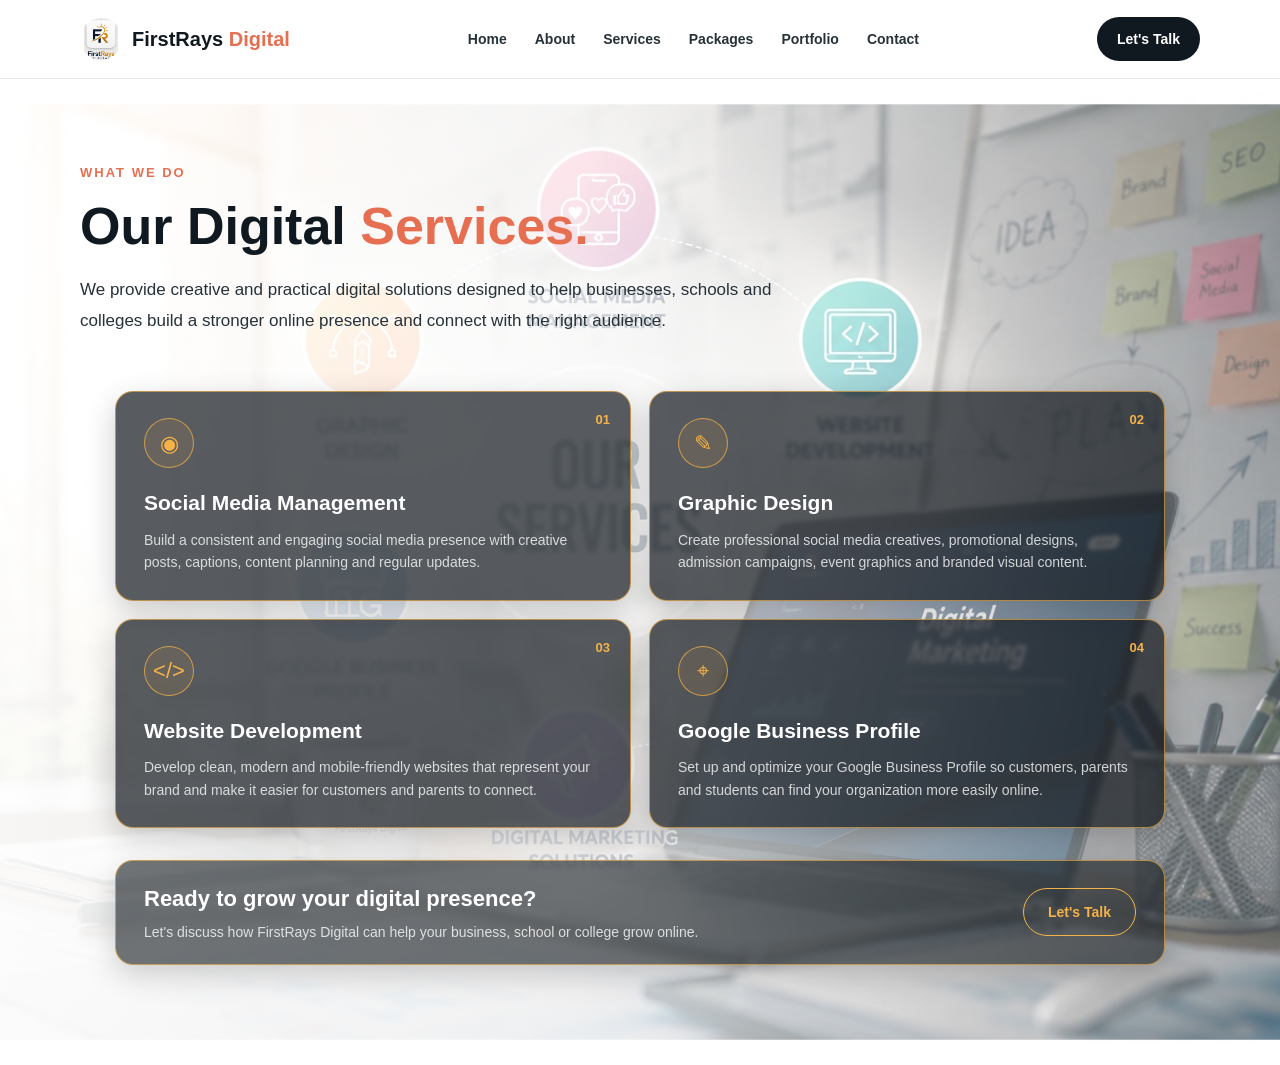
<file: services.html>
<!DOCTYPE html>
<html lang="en">
<head>
    <meta charset="UTF-8">
    <meta name="viewport" content="width=device-width, initial-scale=1.0">

    <meta name="description"
          content="FirstRays Digital services including Social Media Management, Graphic Design, Website Development and Google Business Profile.">

    <title>Our Services | FirstRays Digital</title>

    <link rel="stylesheet" href="style.css">

    <style>
        /* ================================
           SERVICES PAGE
        ================================= */

        .services-page {
            min-height: 100vh;

            background:
                linear-gradient(
                    90deg,
                    rgba(255, 255, 255, 0.94) 0%,
                    rgba(255, 255, 255, 0.82) 45%,
                    rgba(255, 255, 255, 0.30) 100%
                ),
                url("/services-bg.jpg");

            background-size: cover;
            background-position: center;
            background-repeat: no-repeat;

            padding: 80px 0 100px;
        }

        .services-heading {
            max-width: 750px;
            margin-bottom: 55px;
        }

        .services-heading .eyebrow {
            display: inline-block;
            margin-bottom: 14px;

            font-size: 13px;
            font-weight: 800;
            letter-spacing: 2px;
            text-transform: uppercase;

            color: var(--primary-dark);
        }

        .services-heading h1 {
            font-size: 52px;
            line-height: 1.1;
            margin-bottom: 20px;

            color: var(--dark);
        }

        .services-heading h1 span {
            color: var(--primary-dark);
        }

        .services-heading p {
            font-size: 17px;
            line-height: 1.8;
            color: var(--text);
        }

        /* Service Cards */

        .services-grid {
    display: grid;
    grid-template-columns: repeat(2, 1fr);
    gap: 18px;
    max-width: 1050px;
    margin: 0 auto;
}

        .service-card {
    position: relative;

    padding: 26px 28px;
    min-height: 190px;

    background: rgba(10, 16, 22, 0.68);

    border: 1px solid rgba(244, 178, 72, 0.65);
    border-radius: 18px;

    box-shadow:
        0 10px 30px rgba(0, 0, 0, 0.20);

    backdrop-filter: blur(2px);
    -webkit-backdrop-filter: blur(2px);

    transition: 0.35s ease;
}

        .service-card:hover {
    transform: translateY(-5px);

    border-color: rgba(244, 178, 72, 0.95);

    box-shadow:
        0 15px 35px rgba(0, 0, 0, 0.30);
}

        .service-number {
    position: absolute;

    top: 18px;
    right: 20px;

    font-size: 13px;
    font-weight: 800;

    color: #f4b248;
}

      .service-icon {
    width: 50px;
    height: 50px;

    display: flex;
    align-items: center;
    justify-content: center;

    margin-bottom: 18px;

    border-radius: 50%;

    background: rgba(244, 178, 72, 0.10);

    border: 1px solid rgba(244, 178, 72, 0.75);

    color: #f4b248;

    font-size: 22px;
}

        .service-card h2 {
    margin-bottom: 9px;

    font-size: 21px;
    color: #ffffff;
}

        .service-card p {
    font-size: 14px;
    line-height: 1.6;
    color: rgba(255, 255, 255, 0.78);
}

        /* Bottom CTA */

      .services-cta {
    margin-top: 32px;
    padding: 20px 28px;

    display: flex;
    align-items: center;
    justify-content: space-between;
    gap: 20px;

    max-width: 1050px;
    margin-left: auto;
    margin-right: auto;

    background: rgba(10, 16, 22, 0.58);

    border: 1px solid rgba(244, 178, 72, 0.65);
    border-radius: 18px;

    box-shadow: 0 10px 30px rgba(0, 0, 0, 0.18);

    backdrop-filter: blur(2px);
    -webkit-backdrop-filter: blur(2px);

    color: #ffffff;
}

      .services-cta h2 {
    margin-bottom: 5px;
    font-size: 22px;
    color: #ffffff;
}

       .services-cta p {
    color: rgba(255, 255, 255, 0.78);
    font-size: 14px;
}

       .services-cta a {
    display: inline-block;

    padding: 12px 24px;

    background: transparent;
    color: #f4b248;

    border: 1px solid #f4b248;
    border-radius: 30px;

    font-size: 14px;
    font-weight: 800;

    white-space: nowrap;

    transition: 0.3s ease;
}

.services-cta a:hover {
    background: #f4b248;
    color: #101820;
}

        /* ================================
           MOBILE
        ================================= */

        @media (max-width: 768px) {

            .services-page {
                padding: 55px 20px 70px;
            }

            .services-heading h1 {
                font-size: 38px;
            }

            .services-heading p {
                font-size: 15px;
            }

            .services-grid {
                grid-template-columns: 1fr;
            }

            .service-card {
                padding: 28px;
            }

            .services-cta {
                flex-direction: column;
                align-items: flex-start;
            }
        }
    </style>
</head>

<body>

    <!-- Header -->
    <header class="header">
        <div class="container nav-container">

            <a href="index.html" class="logo">
                <img src="logo.png.jpeg" alt="FirstRays Digital Logo">
                <span>FirstRays <strong>Digital</strong></span>
            </a>

            <nav class="nav">
                <a href="index.html">Home</a>
                <a href="about.html">About</a>
                <a href="services.html">Services</a>
                <a href="packages.html">Packages</a>
                <a href="portfolio.html">Portfolio</a>
                <a href="contact.html">Contact</a>
            </nav>

            <a href="https://wa.me/919347618173" class="nav-button">
                Let's Talk
            </a>

        </div>
    </header>


    <!-- Services Page -->
    <main class="services-page">

        <div class="container">

            <!-- Heading -->
            <div class="services-heading">

                <span class="eyebrow">
                    What We Do
                </span>

                <h1>
                    Our Digital
                    <span>Services.</span>
                </h1>

                <p>
                    We provide creative and practical digital solutions
                    designed to help businesses, schools and colleges
                    build a stronger online presence and connect with
                    the right audience.
                </p>

            </div>


            <!-- Services Grid -->
            <div class="services-grid">


                <!-- Service 01 -->
                <div class="service-card">

                    <div class="service-number">01</div>

                    <div class="service-icon">◉</div>

                    <h2>
                        Social Media Management
                    </h2>

                    <p>
                        Build a consistent and engaging social media
                        presence with creative posts, captions,
                        content planning and regular updates.
                    </p>

                </div>


                <!-- Service 02 -->
                <div class="service-card">

                    <div class="service-number">02</div>

                    <div class="service-icon">✎</div>

                    <h2>
                        Graphic Design
                    </h2>

                    <p>
                        Create professional social media creatives,
                        promotional designs, admission campaigns,
                        event graphics and branded visual content.
                    </p>

                </div>


                <!-- Service 03 -->
                <div class="service-card">

                    <div class="service-number">03</div>

                    <div class="service-icon">&lt;/&gt;</div>

                    <h2>
                        Website Development
                    </h2>

                    <p>
                        Develop clean, modern and mobile-friendly
                        websites that represent your brand and make
                        it easier for customers and parents to connect.
                    </p>

                </div>


                <!-- Service 04 -->
                <div class="service-card">

                    <div class="service-number">04</div>

                    <div class="service-icon">⌖</div>

                    <h2>
                        Google Business Profile
                    </h2>

                    <p>
                        Set up and optimize your Google Business Profile
                        so customers, parents and students can find your
                        organization more easily online.
                    </p>

                </div>


            </div>


            <!-- CTA -->
            <div class="services-cta">

                <div>
                    <h2>
                        Ready to grow your digital presence?
                    </h2>

                    <p>
                        Let's discuss how FirstRays Digital can help
                        your business, school or college grow online.
                    </p>
                </div>

                <a href="https://wa.me/919347618173">
                    Let's Talk
                </a>

            </div>

        </div>

    </main>

</body>
</html>
</file>
<file: style.css>
/* =========================================
   FirstRays Digital - Main Stylesheet
   ========================================= */

:root {
    --primary: #f4a261;
    --primary-dark: #e76f51;
    --dark: #101820;
    --dark-2: #18232d;
    --light: #fffaf5;
    --white: #ffffff;
    --text: #263238;
    --muted: #66727a;
    --border: #e7e1dc;
    --shadow: 0 15px 40px rgba(16, 24, 32, 0.10);
}

* {
    margin: 0;
    padding: 0;
    box-sizing: border-box;
}

html {
    scroll-behavior: smooth;
}

body {
    font-family: Arial, Helvetica, sans-serif;
    background: var(--white);
    color: var(--text);
    line-height: 1.6;
}

a {
    text-decoration: none;
    color: inherit;
}

.container {
    width: min(1120px, 92%);
    margin: 0 auto;
}


/* =========================================
   HEADER
   ========================================= */

.header {
    position: sticky;
    top: 0;
    z-index: 1000;
    background: rgba(255, 255, 255, 0.96);
    border-bottom: 1px solid rgba(231, 225, 220, 0.8);
    backdrop-filter: blur(10px);
}

.nav-container {
    min-height: 78px;
    display: flex;
    align-items: center;
    justify-content: space-between;
    gap: 25px;
}

.logo {
    display: flex;
    align-items: center;
    gap: 10px;
    font-size: 20px;
    font-weight: 700;
    color: var(--dark);
}

.logo strong {
    color: var(--primary-dark);
}

.logo-mark {
    width: 38px;
    height: 38px;
    display: grid;
    place-items: center;
    border-radius: 50%;
    background: var(--dark);
    color: var(--primary);
    font-size: 12px;
    font-weight: 800;
}

.nav {
    display: flex;
    align-items: center;
    gap: 28px;
}

.nav a {
    font-size: 14px;
    font-weight: 600;
    color: var(--text);
    transition: 0.3s ease;
}

.nav a:hover {
    color: var(--primary-dark);
}

.nav-button {
    padding: 11px 20px;
    background: var(--dark);
    color: var(--white);
    border-radius: 30px;
    font-size: 14px;
    font-weight: 700;
    transition: 0.3s ease;
}

.nav-button:hover {
    background: var(--primary-dark);
    transform: translateY(-2px);
}


/* =========================================
   HERO
   ========================================= */

.hero {
    min-height: 650px;
    display: flex;
    align-items: center;

    background-image:
        linear-gradient(
            90deg,
            rgba(255, 255, 255, 0.92) 0%,
            rgba(255, 255, 255, 0.72) 38%,
            rgba(255, 255, 255, 0.15) 75%,
            rgba(255, 255, 255, 0.05) 100%
        ),
       url("/home-bg.jpg");

    background-size: cover;
    background-position: center;
    background-repeat: no-repeat;

    overflow: hidden;
}

.hero-content {
    display: grid;
    grid-template-columns: 1.1fr 0.9fr;
    align-items: center;
    gap: 70px;
    padding: 80px 0;
}

.tagline {
    display: inline-block;
    margin-bottom: 20px;
    color: var(--primary-dark);
    font-size: 12px;
    font-weight: 800;
    letter-spacing: 1.5px;
}

.hero h1 {
    font-size: clamp(45px, 6vw, 76px);
    line-height: 1.05;
    letter-spacing: -2px;
    color: var(--dark);
    margin-bottom: 25px;
}

.hero h1 span {
    color: var(--primary-dark);
}

.hero-text > p {
    max-width: 610px;
    color: var(--muted);
    font-size: 18px;
    line-height: 1.8;
    margin-bottom: 32px;
}

.hero-buttons {
    display: flex;
    gap: 14px;
    flex-wrap: wrap;
}

.primary-button,
.secondary-button,
.cta-button {
    display: inline-flex;
    align-items: center;
    justify-content: center;

    padding: 13px 25px;
    border-radius: 30px;

    font-weight: 700;
    font-size: 14px;

    transition: 0.3s ease;
}

.primary-button {
    background: rgba(10, 16, 22, 0.72);
    color: #ffffff;

    border: 1px solid rgba(244, 178, 72, 0.75);
}

.primary-button:hover {
    background: rgba(10, 16, 22, 0.88);
    border-color: #f4b248;
    color: #ffffff;

    transform: translateY(-3px);
}

.secondary-button {
    background: rgba(10, 16, 22, 0.50);
    color: #ffffff;

    border: 1px solid rgba(244, 178, 72, 0.75);
}

.secondary-button:hover {
    background: rgba(10, 16, 22, 0.75);
    border-color: #f4b248;
    color: #ffffff;

    transform: translateY(-3px);
}

.hero-card {
    min-height: 420px;
    display: grid;
    place-items: center;
    padding: 30px;
    border-radius: 35px;
    background: var(--dark);
    box-shadow: 0 30px 70px rgba(16, 24, 32, 0.20);
    transform: rotate(2deg);
}

.hero-card-inner {
    width: 85%;
    min-height: 340px;
    display: flex;
    flex-direction: column;
    align-items: center;
    justify-content: center;
    text-align: center;
    border: 1px solid rgba(244, 162, 97, 0.45);
    border-radius: 25px;
    padding: 35px;
}

.circle-icon {
    width: 90px;
    height: 90px;
    display: grid;
    place-items: center;
    border-radius: 50%;
    background: var(--primary);
    color: var(--dark);
    font-size: 40px;
    margin-bottom: 28px;
}

.hero-card h3 {
    color: var(--white);
    font-size: 30px;
    line-height: 1.25;
    margin-bottom: 15px;
}

.hero-card p {
    color: var(--primary);
    font-size: 14px;
    letter-spacing: 1px;
}


/* =========================================
   GENERAL SECTIONS
   ========================================= */

.section {
    padding: 100px 0;
}

.section-heading {
    text-align: center;
    max-width: 700px;
    margin: 0 auto 55px;
}

.section-heading > span {
    color: var(--primary-dark);
    font-size: 12px;
    font-weight: 800;
    letter-spacing: 2px;
}

.section-heading h2 {
    color: var(--dark);
    font-size: clamp(32px, 4vw, 48px);
    line-height: 1.15;
    margin: 12px 0 15px;
}

.section-heading p {
    color: var(--muted);
}


/* =========================================
   ABOUT
   ========================================= */

.about {
    background: var(--white);
}

.about-content {
    display: grid;
    grid-template-columns: 1fr 1fr;
    gap: 70px;
    align-items: center;
}

.about-text p {
    color: var(--muted);
    font-size: 17px;
    line-height: 1.9;
    margin-bottom: 20px;
}

.about-text strong {
    color: var(--dark);
}

.about-points {
    display: flex;
    flex-direction: column;
    gap: 20px;
}

.point {
    display: flex;
    gap: 20px;
    padding: 24px;
    border: 1px solid var(--border);
    border-radius: 18px;
    background: var(--light);
}

.point > span {
    color: var(--primary-dark);
    font-weight: 800;
    font-size: 15px;
}

.point h3 {
    color: var(--dark);
    margin-bottom: 5px;
}

.point p {
    color: var(--muted);
    font-size: 14px;
}


/* =========================================
   SERVICES
   ========================================= */

.services {
    background: var(--light);
}

.services-grid {
    display: grid;
    grid-template-columns: repeat(4, 1fr);
    gap: 20px;
}

.service-card {
    position: relative;
    padding: 32px 25px;
    background: var(--white);
    border: 1px solid var(--border);
    border-radius: 20px;
    transition: 0.3s ease;
    overflow: hidden;
}

.service-card:hover {
    transform: translateY(-8px);
    box-shadow: var(--shadow);
}

.service-number {
    position: absolute;
    top: 18px;
    right: 20px;
    color: #d9d1cb;
    font-size: 12px;
    font-weight: 800;
}

.service-icon {
    width: 55px;
    height: 55px;
    display: grid;
    place-items: center;
    margin-bottom: 25px;
    border-radius: 15px;
    background: var(--dark);
    color: var(--primary);
    font-size: 22px;
}

.service-card h3 {
    color: var(--dark);
    font-size: 20px;
    line-height: 1.3;
    margin-bottom: 12px;
}

.service-card p {
    color: var(--muted);
    font-size: 14px;
    line-height: 1.7;
}


/* =========================================
   AUDIENCE
   ========================================= */

.audience {
    background: var(--white);
}

.audience-grid {
    display: grid;
    grid-template-columns: repeat(3, 1fr);
    gap: 25px;
}

.audience-card {
    text-align: center;
    padding: 45px 30px;
    border: 1px solid var(--border);
    border-radius: 22px;
    transition: 0.3s ease;
}

.audience-card:hover {
    box-shadow: var(--shadow);
    transform: translateY(-5px);
}

.audience-icon {
    width: 70px;
    height: 70px;
    display: grid;
    place-items: center;
    margin: 0 auto 22px;
    border-radius: 50%;
    background: var(--light);
    color: var(--primary-dark);
    font-size: 25px;
}

.audience-card h3 {
    color: var(--dark);
    font-size: 23px;
    margin-bottom: 10px;
}

.audience-card p {
    color: var(--muted);
    font-size: 14px;
}


/* =========================================
   PACKAGES
   ========================================= */

.packages {
    background: var(--light);
}

.packages-grid {
    display: grid;
    grid-template-columns: repeat(3, 1fr);
    gap: 25px;
    align-items: stretch;
}

.package-card {
    position: relative;
    padding: 40px 32px;
    background: var(--white);
    border: 1px solid var(--border);
    border-radius: 22px;
    transition: 0.3s ease;
}

.package-card:hover {
    transform: translateY(-7px);
    box-shadow: var(--shadow);
}

.package-card.featured {
    border: 2px solid var(--primary);
    transform: translateY(-8px);
}

.package-card.featured:hover {
    transform: translateY(-13px);
}

.popular {
    position: absolute;
    top: 20px;
    right: 20px;
    padding: 5px 10px;
    border-radius: 20px;
    background: var(--primary);
    color: var(--dark);
    font-size: 10px;
    font-weight: 800;
}

.package-card h3 {
    color: var(--dark);
    font-size: 25px;
    margin-bottom: 15px;
}

.price {
    color: var(--primary-dark);
    font-size: 34px;
    font-weight: 800;
    margin-bottom: 10px;
}

.price span {
    color: var(--muted);
    font-size: 12px;
    font-weight: 500;
}

.package-card > p {
    color: var(--muted);
    font-size: 14px;
    margin-bottom: 25px;
}

.package-card ul {
    list-style: none;
    margin-bottom: 30px;
}

.package-card li {
    position: relative;
    padding: 8px 0 8px 24px;
    color: var(--text);
    font-size: 14px;
    border-bottom: 1px solid #f0ebe7;
}

.package-card li::before {
    content: "✓";
    position: absolute;
    left: 0;
    color: var(--primary-dark);
    font-weight: 800;
}

.package-button {
    display: block;
    text-align: center;
    padding: 13px 20px;
    border-radius: 30px;
    background: var(--dark);
    color: var(--white);
    font-size: 14px;
    font-weight: 700;
    transition: 0.3s ease;
}

.package-button:hover {
    background: var(--primary-dark);
}


/* =========================================
   CTA
   ========================================= */

.cta {
    padding: 100px 0;
    background: var(--dark);
    color: var(--white);
}

.cta-content {
    max-width: 800px;
    text-align: center;
}

.cta-content > span {
    color: var(--primary);
    font-size: 12px;
    font-weight: 800;
    letter-spacing: 2px;
}

.cta h2 {
    margin: 15px 0;
    font-size: clamp(35px, 5vw, 58px);
    line-height: 1.15;
}

.cta p {
    max-width: 650px;
    margin: 0 auto 30px;
    color: #b9c0c5;
}

.cta-button {
    background: var(--primary);
    color: var(--dark);
}

.cta-button:hover {
    background: var(--white);
    transform: translateY(-3px);
}


/* =========================================
   CONTACT
   ========================================= */

.contact {
    background: var(--white);
}

.contact-grid {
    display: grid;
    grid-template-columns: 1fr 1fr;
    gap: 70px;
    align-items: center;
}

.contact-info {
    display: flex;
    flex-direction: column;
    gap: 25px;
}

.contact-item {
    padding-bottom: 20px;
    border-bottom: 1px solid var(--border);
}

.contact-item span {
    display: block;
    color: var(--primary-dark);
    font-size: 11px;
    font-weight: 800;
    letter-spacing: 1.5px;
    margin-bottom: 6px;
}

.contact-item a,
.contact-item p {
    color: var(--dark);
    font-size: 18px;
    font-weight: 600;
}

.contact-item a:hover {
    color: var(--primary-dark);
}

.contact-message {
    padding: 45px;
    background: var(--light);
    border-radius: 25px;
}

.contact-message h3 {
    color: var(--dark);
    font-size: 30px;
    margin-bottom: 15px;
}

.contact-message p {
    color: var(--muted);
    margin-bottom: 25px;
}


/* =========================================
   FOOTER
   ========================================= */

.footer {
    background: #0b1116;
    color: var(--white);
}

.footer-content {
    min-height: 150px;
    display: flex;
    align-items: center;
    justify-content: space-between;
    gap: 30px;
}

.footer h3 {
    margin-bottom: 5px;
}

.footer p {
    color: #9da7ad;
    font-size: 13px;
}

.footer-links {
    display: flex;
    gap: 22px;
    flex-wrap: wrap;
}

.footer-links a {
    color: #c6cdd1;
    font-size: 13px;
}

.footer-links a:hover {
    color: var(--primary);
}

.copyright {
    padding: 18px;
    text-align: center;
    color: #7f898f;
    font-size: 12px;
    border-top: 1px solid rgba(255, 255, 255, 0.08);
}

/* =========================================
   RESPONSIVE DESIGN
   ========================================= */

@media (max-width: 900px) {

    .nav {
        display: flex;
        flex-wrap: wrap;
        justify-content: center;
        gap: 12px;
        width: 100%;
    }

    .nav a {
        font-size: 14px;
    }

    .nav-button {
        display: inline-block;
    }

    .nav-container {
        flex-wrap: wrap;
        justify-content: center;
        gap: 15px;
    }

    .logo {
        width: 100%;
        justify-content: center;
    }

    .hero-content {
        grid-template-columns: 1fr;
        gap: 50px;
    }

    .hero {
        min-height: auto;
    }

    .hero-card {
        max-width: 600px;
        width: 100%;
        margin: 0 auto;
    }

    .services-grid {
        grid-template-columns: repeat(2, 1fr);
    }

    .about-content,
    .contact-grid {
        grid-template-columns: 1fr;
        gap: 45px;
    }

    .packages-grid {
        grid-template-columns: 1fr;
        max-width: 600px;
        margin: 0 auto;
    }

    .package-card.featured {
        transform: none;
    }

    .package-card.featured:hover {
        transform: translateY(-7px);
    }
}


@media (max-width: 600px) {

    .nav-button {
        display: none;
    }

    .nav-container {
        min-height: 68px;
    }

    .logo {
        font-size: 17px;
    }

    .logo-mark {
        width: 34px;
        height: 34px;
    }

    .hero-content {
        padding: 65px 0;
    }

    .hero h1 {
        font-size: 45px;
        letter-spacing: -1px;
    }

    .hero-text > p {
        font-size: 16px;
    }

    .hero-card {
        min-height: 350px;
    }

    .hero-card-inner {
        min-height: 285px;
        width: 100%;
    }

    .section {
        padding: 75px 0;
    }

    .section-heading {
        margin-bottom: 40px;
    }

    .services-grid,
    .audience-grid {
        grid-template-columns: 1fr;
    }

    .service-card,
    .audience-card {
        padding: 30px 25px;
    }

    .contact-message {
        padding: 30px;
    }

    .footer-content {
        padding: 35px 0;
        flex-direction: column;
        align-items: flex-start;
    }

    .footer-links {
        gap: 15px;
    }
}

.logo img {
    width: 42px;
    height: 42px;
    object-fit: contain;
    border-radius: 50%;
}

.about-point {
    padding: 20px;
    margin-bottom: 15px;
    border: 1px solid rgba(255, 255, 255, 0.15);
    border-radius: 12px;
    cursor: pointer;
    transition: all 0.3s ease;
    background: rgba(255, 255, 255, 0.04);
}

.about-point:hover {
    transform: translateY(-5px);
    background: rgba(255, 255, 255, 0.08);
    box-shadow: 0 10px 25px rgba(0, 0, 0, 0.15);
}

.point-title {
    font-weight: 600;
    font-size: 18px;
}

.point-description {
    max-height: 0;
    overflow: hidden;
    opacity: 0;
    margin-top: 0;
    line-height: 1.6;
    transition: all 0.4s ease;
}

.about-point:hover .point-description {
    max-height: 120px;
    opacity: 1;
    margin-top: 12px;
}
</file>
